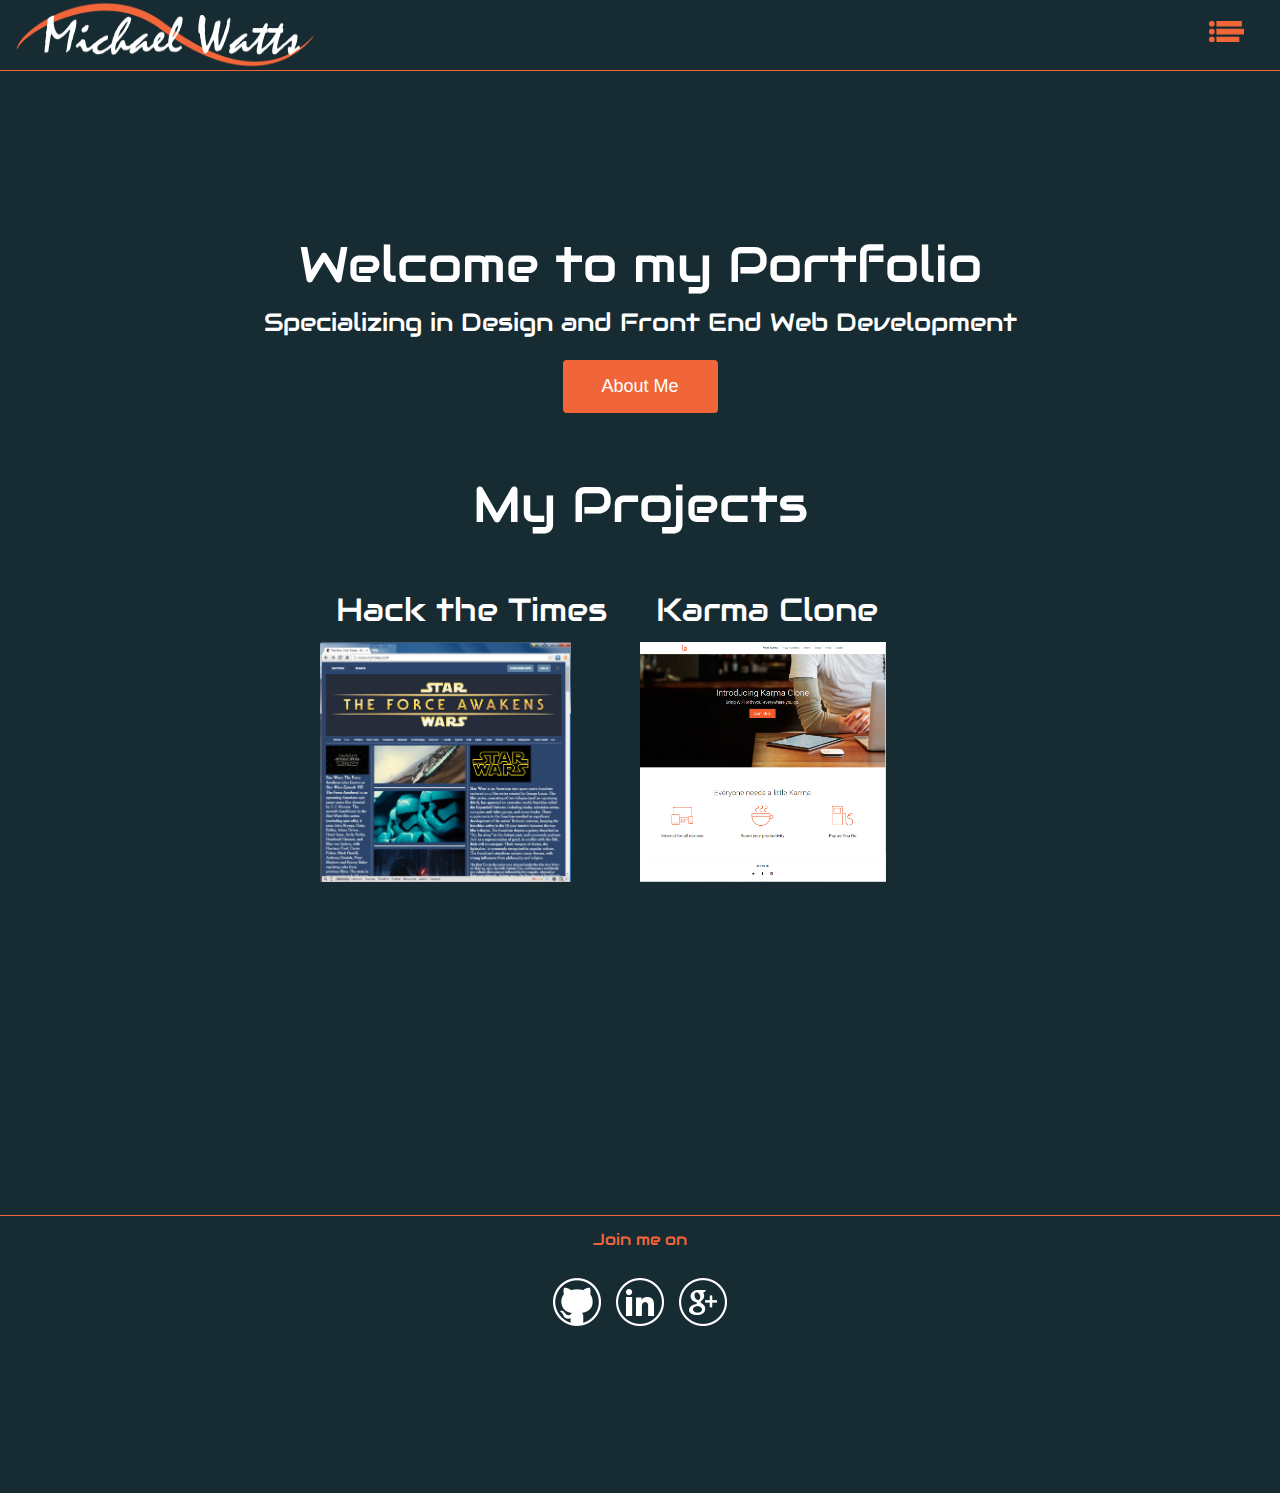
<file: index.html>
<!DOCTYPE html>
<html lang="en">
<head>
	<meta charset="UTF-8">
	<title>Michael Watts' Portfolio</title>
	<link rel="stylesheet" type="text/css" href="css/style.css">
	<link href='http://fonts.googleapis.com/css?family=Audiowide|Roboto' rel='stylesheet' type='text/css'>
	<!--Include jQuery for slidepanel -->
    <script type="text/javascript" src="http://ajax.googleapis.com/ajax/libs/jquery/1.9.0/jquery.min.js"></script>
    <!--Include the slidepanel plugin -->
    <script type="text/javascript" src="js/jquery.slidepanel.js"></script>
 	<!--Include CSS for slidepanel -->
	<link rel="stylesheet" type="text/css" href="css/jquery.slidepanel.css">
	<!-- Include Favicon -->
	<link rel="apple-touch-icon" sizes="57x57" href="apple-touch-icon-57x57.png">
	<link rel="apple-touch-icon" sizes="60x60" href="apple-touch-icon-60x60.png">
	<link rel="apple-touch-icon" sizes="72x72" href="apple-touch-icon-72x72.png">
	<link rel="apple-touch-icon" sizes="76x76" href="apple-touch-icon-76x76.png">
	<link rel="apple-touch-icon" sizes="114x114" href="apple-touch-icon-114x114.png">
	<link rel="apple-touch-icon" sizes="120x120" href="apple-touch-icon-120x120.png">
	<link rel="apple-touch-icon" sizes="144x144" href="apple-touch-icon-144x144.png">
	<link rel="apple-touch-icon" sizes="152x152" href="apple-touch-icon-152x152.png">
	<link rel="apple-touch-icon" sizes="180x180" href="apple-touch-icon-180x180.png">
	<link rel="icon" type="image/png" href="favicon-32x32.png" sizes="32x32">
	<link rel="icon" type="image/png" href="android-chrome-192x192.png" sizes="192x192">
	<link rel="icon" type="image/png" href="favicon-96x96.png" sizes="96x96">
	<link rel="icon" type="image/png" href="favicon-16x16.png" sizes="16x16">
	<link rel="manifest" href="manifest.json">
	<meta name="msapplication-TileColor" content="#83b2a7">
	<meta name="msapplication-TileImage" content="mstile-144x144.png">
	<meta name="theme-color" content="#ffffff">
</head>
<body>
	<nav class="top-navigation">
		<div class="content">
			<!--Logo -->
			<a href="index.html"><img width="300px" height="75px" class="logo" src="images/MyLogo.png" alt="Logo Image"></a>
			<!-- Opens Slidepanel Menu -->
			<a href="external.html" data-slidepanel="panel"><img  class="slidepanel-menu" src="images/menu-icon.png"></a>
		</div>
	</nav>
	<section class="introduction">
		<div class="content">
			<h1>Welcome to my Portfolio</h1>
			<h3>Specializing in Design and Front End Web Development</h3>
			<div class="big-button">
				<button onclick="window.location.href='https://mawatts.github.io/about-me/index.html'">About Me</button>
			</div>
		</div>
	</section>
	<section class="projects">
		<div class="content">
			<h1>My Projects</h1>
			<ul class="list">
				<li><h5>Hack the Times</h5>
				<a href="images/hack-the-times.png"><img src="images/hack-the-times.png" alt="Hack the Times"></a></li>
				<li><h5>Karma Clone</h5>
				<a href="https://mawatts.github.io/startup-landing-page-clone/index.html"><img src="images/karma-landing-page-clone.png" alt="Karma Landing page clone"></a></li>
			</ul>
	</section>
	<footer class="social">
		<div class="content">
			<h5>Join me on</h5>
			<ul class="icons">
				<li class="github"><a href="https://github.com/mawatts"><img src="images/github.png"></a></li>
				<li class="linkedIn"><a href="https://www.linkedin.com/in/michaelallenwatts"><img src="images/linkedin.png"></a></li>
				<li class="googlePlus"><a href="https://plus.google.com/u/0/102151056610554780675/about/p/pub"><img src="images/googleplus.png"></a></li>
			</ul>
		</div>
	</footer>
	<script type="text/javascript">
      $(document).ready(function(){
          $('[data-slidepanel]').slidepanel({
              orientation: 'right',
              mode: 'overlay',
              static: true
          });
      });
	</script>
</body>
</html>
</file>
<file: css/style.css>
/* http://meyerweb.com/eric/tools/css/reset/ 
   v2.0 | 20110126
   License: none (public domain)
*/

html, body, div, span, applet, object, iframe,
h1, h2, h3, h4, h5, h6, p, blockquote, pre,
a, abbr, acronym, address, big, cite, code,
del, dfn, em, img, ins, kbd, q, s, samp,
small, strike, strong, sub, sup, tt, var,
b, u, i, center,
dl, dt, dd, ol, ul, li,
fieldset, form, label, legend,
table, caption, tbody, tfoot, thead, tr, th, td,
article, aside, canvas, details, embed, 
figure, figcaption, footer, header, hgroup, 
menu, nav, output, ruby, section, summary,
time, mark, audio, video {
    margin: 0;
    padding: 0;
    border: 0;
    font-size: 100%;
    font: inherit;
    vertical-align: baseline;
    box-sizing: border-box;
}
/* HTML5 display-role reset for older browsers */
article, aside, details, figcaption, figure, 
footer, header, hgroup, menu, nav, section {
    display: block;
}

body {
    line-height: 1;
}
ol, ul {
    list-style: none;
}
blockquote, q {
    quotes: none;
}
blockquote:before, blockquote:after,
q:before, q:after {
    content: '';
    content: none;
}
table {
    border-collapse: collapse;
    border-spacing: 0;
}

body {
    /* background-color: LightGray; */
    font-family: 'Audiowide', 'Roboto', sans-serif;
    -webkit-font-smoothing: antialiased;
}

div {
    /* border: 1px solid Chocolate; */
}

/* End of Reset */

/* Start of custom styling */

.content {
    padding: 0 0.9375rem;
    margin: 0 auto;
    min-width: 37.5rem;
}

/* Navigation Section */

.top-navigation > .content {
    height: 4.375rem;
    width: auto;
    margin: 0 auto;
}

.top-navigation {
    background-color: #172B33;
    position: fixed;
    width: 100%;
    border-bottom: 1px solid #f16639;
    z-index: 9999;
}

.top-navigation .logo {
    height: 4.375rem;
}

.top-navigation .slidepanel-menu {
    float: right;
    margin: 1.30rem 1.30rem 0;
}

/* Introduction Section */

.introduction {
    background-color: #172B33;
    height: 30rem;
    overflow: auto;
}

.introduction h1, .introduction h3, .introduction p {
    color: #fff;
    text-align: center;
    font-weight: 300;
}

.introduction h1 {
    margin-top: 15rem;
    font-size: 3.125rem;
}

.introduction h3 {
    margin-top: 1.25rem;
    font-size: 1.563rem;
}

.introduction p {
    margin-top: 1.25rem;
}

.introduction .big-button {
    color: #fff;
    text-align: center;
    margin-top: 1.563rem;
}

/* Projects Section */

.projects {
    background-color: #172B33;
    height: 45.938rem;
    overflow: auto;
}

.projects h1 {
    color: #fff;
    margin-top: auto;
    text-align: center;
    font-size: 3.125rem;
}

.projects .list {
    width: 40rem;
    margin: 3rem auto;
    overflow: hidden;
}

.projects .list h5 {
    color: #fff;
    padding: 1rem;
}

.projects .list > li {
    width: 50%;
    float: left;
    display: inline;
    font-size: 2rem;
}

.projects .list > li img {
    height: 15rem;
    width: auto;
}

/* Footer Section */

.social {
    border-top: 1px solid #f16639;
    background-color: #172B33;
    overflow: auto;
    padding-bottom: 9.375rem;
    text-align: center;
}

.social h5 {
    margin: 1rem 0;
    color: #f16639;
}

.social .icons > li {
    display: inline-block;
    margin: 0.25rem 0.3125rem;
    padding: 0.625rem 0;
}

.social .icons > li:hover {
    cursor: pointer;
}

.social .icons > li img {
    width: 3rem;
    height: 3rem;
}

/* Button */
button {
    width: 9.688rem;
    background-color: #f16639;
    border-color: #f16639;
    text-shadow: none;
    border-style: none;
    border-radius: 4px;
    padding: 1rem 1.5rem;
    color: #fff;
    font-size: 1.125rem;
}
button:hover {
    background-color: #d9400e;
    border-color: #cf3d0e;
    cursor: pointer;
}

/* Responsive Design */
@media only screen and (max-width: 31.25rem) {
    .introduction {
        padding: 3em 0;
    }
    .introduction h1{
        font-size: 2em;
    } 
    .introduction h3 {
        font-size: 1rem;
    }
    .projects .list > li {
        width: 100%;
        float: center;
        display: block;
        font-size: 2rem;
    }
}
</file>
